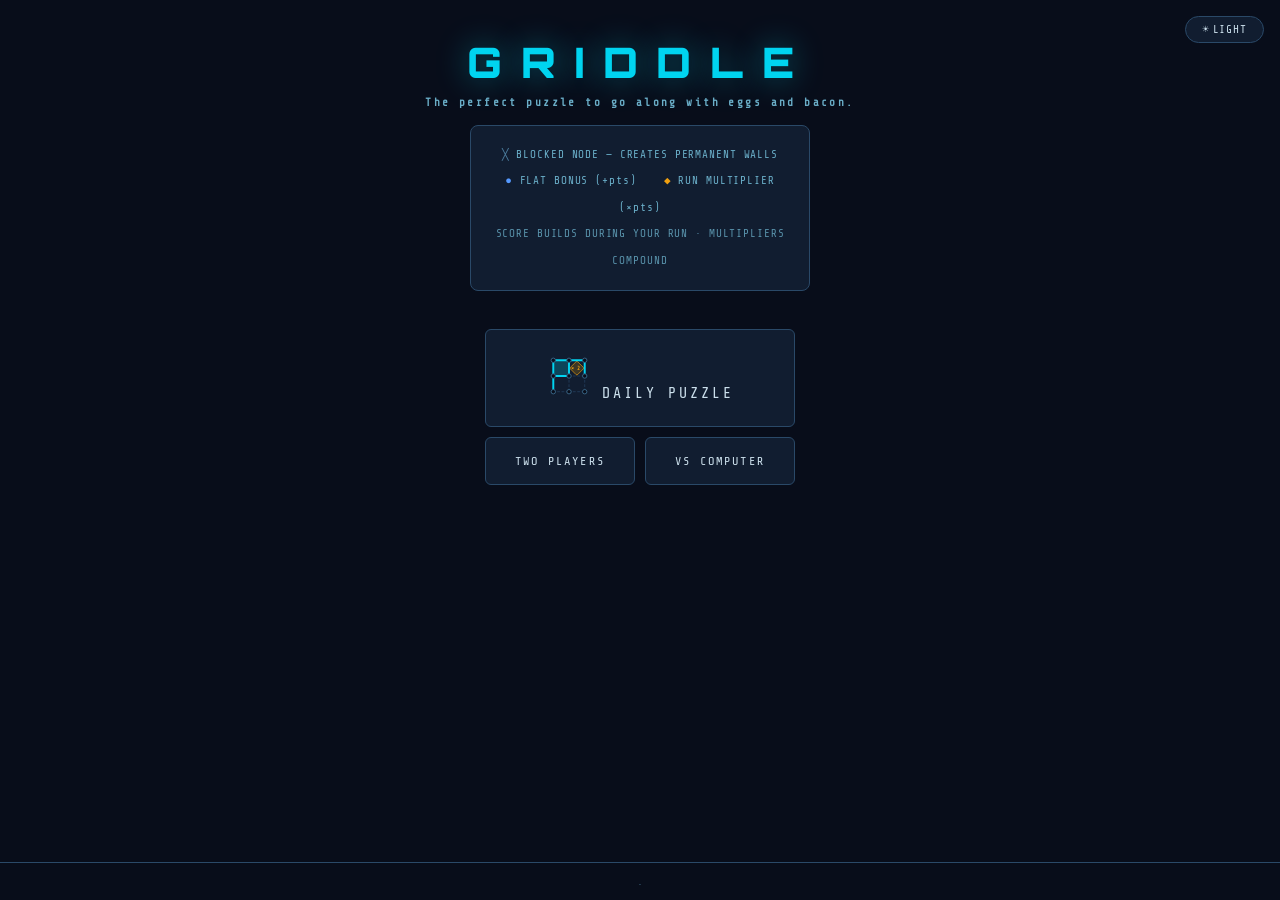
<file: index.html>
<!DOCTYPE html>
<html lang="en" data-theme="dark">
<head>
  <meta charset="UTF-8" />
  <meta name="viewport" content="width=device-width, initial-scale=1.0" />
  <title>GRID — Dots &amp; Boxes Reimagined</title>
  <link rel="stylesheet" href="css/styles.css" />
  <link rel="preconnect" href="https://fonts.googleapis.com" />
  <link rel="preconnect" href="https://fonts.gstatic.com" crossorigin />
  <link
    href="https://fonts.googleapis.com/css2?family=Share+Tech+Mono&family=Orbitron:wght@900&display=swap"
    rel="stylesheet"
  />
</head>
<body>
  <div id="app"></div>
  <script type="module" src="js/main.js"></script>
</body>
<footer>
  <ul><a href="/developer/index.html">.</a></ul>
</html>
</file>
<file: css/styles.css>
/* ─── Reset ─────────────────────────────────────────────────────────────── */
*, *::before, *::after { box-sizing: border-box; margin: 0; padding: 0; }

/* ─── Tokens ─────────────────────────────────────────────────────────────── */
:root {
  --font-mono: 'Share Tech Mono', 'Courier New', monospace;
  --font-display: 'Orbitron', sans-serif;
  --ease: 0.25s ease;
  --border-radius-sm: 3px;
  --border-radius-md: 4px;
  --border-radius-pill: 20px;
}

/* ─── Dark Theme ─────────────────────────────────────────────────────────── */
[data-theme="dark"] {
  --bg:           #080d1a;
  --surface:      #111d30;
  --border:       #2a4968;
  --p1:           #00d4f0;
  --p2:           #ff5828;
  --text:         #cce0ec;
  --text-sub:     #6aaec8;
  --text-dim:     #3d6880;
  --f1:           #5599ff;
  --m2:           #f0a010;
  --m3:           #f04030;
  --f3:           #00cc88;
  --bk-x:         #4d7fa0;
  --run-color:    #ffd700;
  --run-bg:       rgba(255, 215, 0, 0.18);
  --score-line:   #2a4968;
  --overlay-bg:   rgba(8, 13, 26, 0.96);
  --hover-bg:     rgba(0, 212, 240, 0.10);
  --p1-shadow:    rgba(0, 212, 240, 0.45);
  --p2-shadow:    rgba(255, 88, 40, 0.45);
  --gold-shadow:  rgba(240, 160, 16, 0.45);
  --p1-subtle:    rgba(0, 212, 240, 0.12);
  --p1-subtle-hover: rgba(0, 212, 240, 0.20);
  --p1-glow:      rgba(0, 212, 240, 0.20);
  --p1-drop:      rgba(0, 212, 240, 0.50);
  --p2-drop:      rgba(255, 88, 40, 0.50);
  --run-border:   rgba(255, 215, 0, 0.25);
}

/* ─── Light Theme ────────────────────────────────────────────────────────── */
[data-theme="light"] {
  --bg:           #f5f0e6;
  --surface:      #e4ddd0;
  --border:       #8a8272;
  --p1:           #0055cc;
  --p2:           #cc3300;
  --text:         #252c38;
  --text-sub:     #7a7460;
  --text-dim:     #c8c0b0;
  --f1:           #2244cc;
  --m2:           #996200;
  --m3:           #cc1400;
  --f3:           #006633;
  --bk-x:         #7a7262;
  --run-color:    #cc8800;
  --run-bg:       rgba(160, 120, 0, 0.12);
  --score-line:   #c8c0b0;
  --overlay-bg:   rgba(245, 240, 230, 0.94);
  --hover-bg:     rgba(0, 80, 200, 0.05);
  --p1-shadow:    transparent;
  --p2-shadow:    transparent;
  --gold-shadow:  transparent;
  --p1-subtle:    rgba(0, 80, 200, 0.08);
  --p1-subtle-hover: rgba(0, 80, 200, 0.14);
  --p1-glow:      transparent;
  --p1-drop:      transparent;
  --p2-drop:      transparent;
  --run-border:   rgba(160, 120, 0, 0.25);
}

/* ─── Base ───────────────────────────────────────────────────────────────── */
body {
  font-family: var(--font-mono);
  background: var(--bg);
  color: var(--text);
  min-height: 100vh;
  display: flex;
  flex-direction: column;
  align-items: center;
  justify-content: center;
  transition: background var(--ease), color var(--ease);
  user-select: none;
  -webkit-user-select: none;
}

#app {
  display: flex;
  flex-direction: column;
  align-items: center;
  padding: 16px;
  width: 100%;
  max-width: 560px;
}

/* ─── Utility colour classes ─────────────────────────────────────────────── */
/* (applied via JS innerHTML so these live in CSS) */
.c-p1     { color: var(--p1); }
.c-p2     { color: var(--p2); }
.c-gold   { color: var(--m2); }
.c-f1     { color: var(--f1); }
.c-m2     { color: var(--m2); }
.c-m3     { color: var(--m3); }
.c-f3     { color: var(--f3); }
.c-bk     { color: var(--bk-x); }
.c-text-sub { color: var(--text-sub); opacity: 0.8; }
.c-p1-bg  { background: var(--p1); }
.c-p2-bg  { background: var(--p2); }

/* ─── Theme Toggle ───────────────────────────────────────────────────────── */
.theme-toggle {
  position: fixed;
  top: 16px;
  right: 16px;
  z-index: 100;
  background: var(--surface);
  border: 1px solid var(--border);
  border-radius: var(--border-radius-pill);
  padding: 6px 16px;
  cursor: pointer;
  color: var(--text);
  font-family: var(--font-mono);
  font-size: 11px;
  letter-spacing: 0.08em;
  transition: border-color var(--ease), color var(--ease);
}
.theme-toggle:hover {
  border-color: var(--p1);
  color: var(--p1);
}

/* ─── Title ──────────────────────────────────────────────────────────────── */
.game-title {
  font-family: var(--font-display);
  font-weight: 900;
  font-size: 42px;
  letter-spacing: 0.45em;
  color: var(--p1);
  margin-bottom: 8px;
  text-align: center;
  text-shadow: 0 0 32px var(--p1-shadow);
}
.game-title.small {
  font-size: 24px;
  letter-spacing: 0.44em;
  margin-bottom: 16px;
  text-shadow: 0 0 20px var(--p1-shadow);
}

.game-subtitle {
  font-size: 11px;
  letter-spacing: 0.22em;
  color: var(--text-sub);
  margin-bottom: 16px;
  text-align: center;
}

/* ─── Menu ───────────────────────────────────────────────────────────────── */
.menu {
  display: flex;
  flex-direction: column;
  align-items: center;
  padding: 20px;
  width: 100%;
}

.menu-legend {
  font-size: 11px;
  color: var(--text-sub);
  margin-bottom: 38px;
  line-height: 2.4;
  text-align: center;
  letter-spacing: 0.08em;
  background: var(--surface);
  border: 1px solid var(--border);
  border-radius: 8px;
  padding: 16px 20px;
  width: 100%;
  max-width: 340px;
}

.menu-buttons {
  display: flex;
  flex-direction: column;
  gap: 10px;
  width: 100%;
  max-width: 310px;
}

.menu-btn-row {
  display: flex;
  gap: 10px;
}

.menu-btn {
  display: block;
  text-decoration: none;
  background: var(--surface);
  border: 1px solid var(--border);
  border-radius: 6px;
  color: var(--text);
  font-family: var(--font-mono);
  font-size: 12px;
  letter-spacing: 0.18em;
  padding: 16px 20px;
  cursor: pointer;
  transition: border-color 0.15s, color 0.15s, background 0.15s, box-shadow 0.15s;
  text-align: center;
  width: 100%;
}
.menu-btn:hover {
  border-color: var(--p1);
  color: var(--p1);
  background: var(--hover-bg);
  box-shadow: 0 0 16px var(--p1-subtle);
}

.menu-btn--puzzle {
  font-size: 15px;
  padding: 24px 20px;
  letter-spacing: 0.2em;
}

/* ─── Game Screen ────────────────────────────────────────────────────────── */
.game-screen {
  display: flex;
  flex-direction: column;
  align-items: center;
  width: 100%;
}

/* ─── Scoreboard ─────────────────────────────────────────────────────────── */
.scoreboard {
  display: flex;
  gap: 28px;
  margin-bottom: 12px;
  align-items: center;
  background: var(--surface);
  border: 1px solid var(--border);
  border-radius: 10px;
  padding: 14px 24px;
}

.score-vs {
  font-size: 12px;
  color: var(--border);
  letter-spacing: 0.08em;
}

.score-block {
  display: flex;
  flex-direction: column;
  min-width: 96px;
}
.score-block.player-0 { align-items: flex-end; text-align: right; }
.score-block.player-1 { align-items: flex-start; text-align: left; }

.score-label {
  font-size: 11px;
  letter-spacing: 0.14em;
  margin-bottom: 4px;
  color: var(--text-sub);
  transition: color var(--ease);
}
.score-block.active.player-0 .score-label { color: var(--p1); }
.score-block.active.player-1 .score-label { color: var(--p2); }

.score-value {
  font-size: 40px;
  font-weight: bold;
  line-height: 1;
}

.run-badge {
  font-size: 10px;
  color: var(--run-color);
  background: var(--run-bg);
  border-radius: var(--border-radius-sm);
  padding: 2px 9px;
  margin-top: 4px;
  letter-spacing: 0.08em;
  border: 1px solid var(--run-border);
}

.run-spacer { height: 20px; }

.score-underline {
  height: 2px;
  width: 100%;
  margin-top: 6px;
  border-radius: 1px;
  background: var(--border);
  transition: background var(--ease);
}
[data-theme="dark"] .score-block.active.player-0 .score-value {
  filter: drop-shadow(0 0 12px var(--p1-drop));
}
[data-theme="dark"] .score-block.active.player-1 .score-value {
  filter: drop-shadow(0 0 12px var(--p2-drop));
}

/* ─── Puzzle hint ────────────────────────────────────────────────────────── */
.puzzle-hint {
  font-size: 11px;
  color: var(--text-sub);
  letter-spacing: 0.12em;
  margin-bottom: 10px;
  text-align: center;
}

/* ─── Board ──────────────────────────────────────────────────────────────── */
.board-container {
  line-height: 0; /* prevent extra inline-block spacing below SVG */
  width: 100%;    /* constrain container so max-width:100% on svg scales it down on mobile */
}
.board-container svg {
  max-width: 100%;
  max-height: 64vh;
  display: block;
  margin: 0 auto;
}

/* ─── Status Bar ─────────────────────────────────────────────────────────── */
.status-bar {
  margin-top: 12px;
  font-size: 11px;
  color: var(--text-sub);
  letter-spacing: 0.1em;
  text-align: center;
  line-height: 2.2;
}
.ai-thinking { color: var(--p2); font-weight: bold; }

.legend-bar { font-size: 11px; }

/* ─── Back Button ────────────────────────────────────────────────────────── */
.back-btn {
  margin-top: 12px;
  background: var(--surface);
  border: 1px solid var(--border);
  border-radius: 6px;
  color: var(--text-sub);
  font-family: var(--font-mono);
  font-size: 11px;
  letter-spacing: 0.14em;
  padding: 8px 22px;
  cursor: pointer;
  transition: border-color 0.15s, color 0.15s;
}
.back-btn:hover { border-color: var(--p1); color: var(--p1); }

/* ─── Game Over Overlay ──────────────────────────────────────────────────── */
.game-over-overlay {
  position: fixed;
  inset: 0;
  background: var(--overlay-bg);
  display: flex;
  align-items: center;
  justify-content: center;
  z-index: 999;
}

.game-over-content {
  display: flex;
  flex-direction: column;
  align-items: center;
  padding: 40px 20px;
  text-align: center;
}

.win-title {
  font-family: var(--font-display);
  font-weight: 900;
  font-size: clamp(24px, 5vw, 40px);
  letter-spacing: 0.38em;
  margin-bottom: 8px;
}
.win-title.c-p1 { text-shadow: 0 0 28px var(--p1-shadow); }
.win-title.c-p2 { text-shadow: 0 0 28px var(--p2-shadow); }
.win-title.c-gold { text-shadow: 0 0 28px var(--gold-shadow); }

.win-subtitle {
  font-size: 10px;
  color: var(--text-sub);
  letter-spacing: 0.15em;
  margin-bottom: 20px;
}

.final-scores {
  display: flex;
  gap: 40px;
  margin-bottom: 20px;
  align-items: flex-end;
}

.final-score {
  display: flex;
  flex-direction: column;
  align-items: center;
  gap: 6px;
}

.final-label {
  font-size: 9px;
  letter-spacing: 0.12em;
}

.final-value {
  font-size: 44px;
  font-family: var(--font-mono);
  line-height: 1;
}
[data-theme="dark"] .final-value.c-p1 { filter: drop-shadow(0 0 14px var(--p1-drop)); }
[data-theme="dark"] .final-value.c-p2 { filter: drop-shadow(0 0 14px var(--p2-drop)); }

.puzzle-result {
  font-size: 10px;
  letter-spacing: 0.12em;
  margin-bottom: 16px;
}

.game-over-buttons {
  display: flex;
  gap: 10px;
  margin-top: 10px;
}

.btn-primary {
  background: var(--p1-subtle);
  border: 1px solid var(--p1);
  border-radius: 6px;
  color: var(--p1);
  font-family: var(--font-mono);
  font-size: 12px;
  letter-spacing: 0.15em;
  padding: 12px 30px;
  cursor: pointer;
  transition: background 0.15s, box-shadow 0.15s;
}
.btn-primary:hover {
  background: var(--p1-subtle-hover);
  box-shadow: 0 0 18px var(--p1-glow);
}

.btn-secondary {
  background: var(--surface);
  border: 1px solid var(--border);
  border-radius: 6px;
  color: var(--text-sub);
  font-family: var(--font-mono);
  font-size: 12px;
  letter-spacing: 0.15em;
  padding: 12px 30px;
  cursor: pointer;
  transition: border-color 0.15s, color 0.15s;
}
.btn-secondary:hover { border-color: var(--text); color: var(--text); }

/* ─── Share Button ───────────────────────────────────────────────────────── */
.btn-share {
  background: var(--surface);
  border: 1px solid var(--border);
  border-radius: 6px;
  color: var(--text-sub);
  font-family: var(--font-mono);
  font-size: 12px;
  letter-spacing: 0.15em;
  padding: 10px 40px;
  cursor: pointer;
  margin-bottom: 12px;
  min-width: 160px;
  transition: border-color 0.15s, color 0.15s;
}
.btn-share:hover { border-color: var(--text); color: var(--text); }

/* ─── SVG Animations ─────────────────────────────────────────────────────── */
@keyframes lastPulse {
  0%, 100% { opacity: 1; }
  50%       { opacity: 0.48; }
}

/* Applied directly to the SVG <line> element via the 'class' attribute in the
   HTML string built by renderer.js. Works because the SVG is inline in the DOM. */
.last-move {
  animation: lastPulse 1.4s ease-in-out infinite;
}

/* ─── Menu Demo ──────────────────────────────────────────────────────────── */
.demo-wrap {
  display: flex;
  flex-direction: column;
  align-items: center;
  margin-bottom: 28px;
  width: 100%;
  max-width: 340px;
}

.demo-board {
  line-height: 0;
  margin-bottom: 10px;
}

.demo-caption {
  font-size: 11px;
  color: var(--text-sub);
  letter-spacing: 0.08em;
  text-align: center;
  min-height: 32px;
  margin-bottom: 10px;
  line-height: 1.6;
}

.demo-nav {
  display: flex;
  align-items: center;
  gap: 14px;
}

.demo-btn {
  display: flex;
  align-items: center;
  justify-content: center;
  width: 30px;
  height: 30px;
  background: var(--surface);
  border: 1px solid var(--border);
  border-radius: var(--border-radius-md);
  color: var(--text-sub);
  font-family: var(--font-mono);
  font-size: 18px;
  cursor: pointer;
  transition: border-color 0.15s, color 0.15s;
  line-height: 1;
}
.demo-btn:hover:not(:disabled) {
  border-color: var(--p1);
  color: var(--p1);
}
.demo-btn:disabled {
  opacity: 0.28;
  cursor: default;
}

.demo-dots {
  display: flex;
  gap: 6px;
  align-items: center;
}

.demo-dot {
  width: 7px;
  height: 7px;
  border-radius: 50%;
  background: var(--border);
  transition: background 0.2s;
}
.demo-dot.active {
  background: var(--p1);
}

/* ─── How To Play link ───────────────────────────────────────────────────── */
.how-to-link {
  background: none;
  border: none;
  color: var(--text-sub);
  font-family: var(--font-mono);
  font-size: 11px;
  letter-spacing: 0.12em;
  cursor: pointer;
  margin-top: 6px;
  padding: 6px 10px;
  transition: color 0.15s;
}
.how-to-link:hover { color: var(--p1); }

/* ─── How To Play screen ─────────────────────────────────────────────────── */
.htp-screen {
  display: flex;
  flex-direction: column;
  align-items: center;
  width: 100%;
  padding: 20px;
}

.htp-section {
  background: var(--surface);
  border: 1px solid var(--border);
  border-radius: 8px;
  padding: 14px 18px;
  margin-bottom: 10px;
  width: 100%;
}

.htp-heading {
  font-family: var(--font-mono);
  font-size: 11px;
  letter-spacing: 0.16em;
  color: var(--text);
  margin-bottom: 8px;
  font-weight: bold;
}

.htp-rule {
  font-size: 11px;
  color: var(--text-sub);
  line-height: 2;
  letter-spacing: 0.06em;
}

/* ========== FOOTER ========== */
footer {
  width: 100%;
  margin-top: auto;
  border-top: 1px solid var(--border);
  padding: 12px 0;
}
footer ul {
  list-style: none;
  text-align: center;
  padding: 0;
  margin: 0;
  font-size: 11px;
  color: var(--text-dim);
  display: flex;
  justify-content: center;
  gap: 24px;
  letter-spacing: 0.08em;
  font-family: var(--font-mono);
}
footer ul a {
  color: var(--text-dim);
  text-decoration: none;
  transition: color 0.15s;
}
footer ul a:hover {
  color: var(--text-sub);
}
</file>
